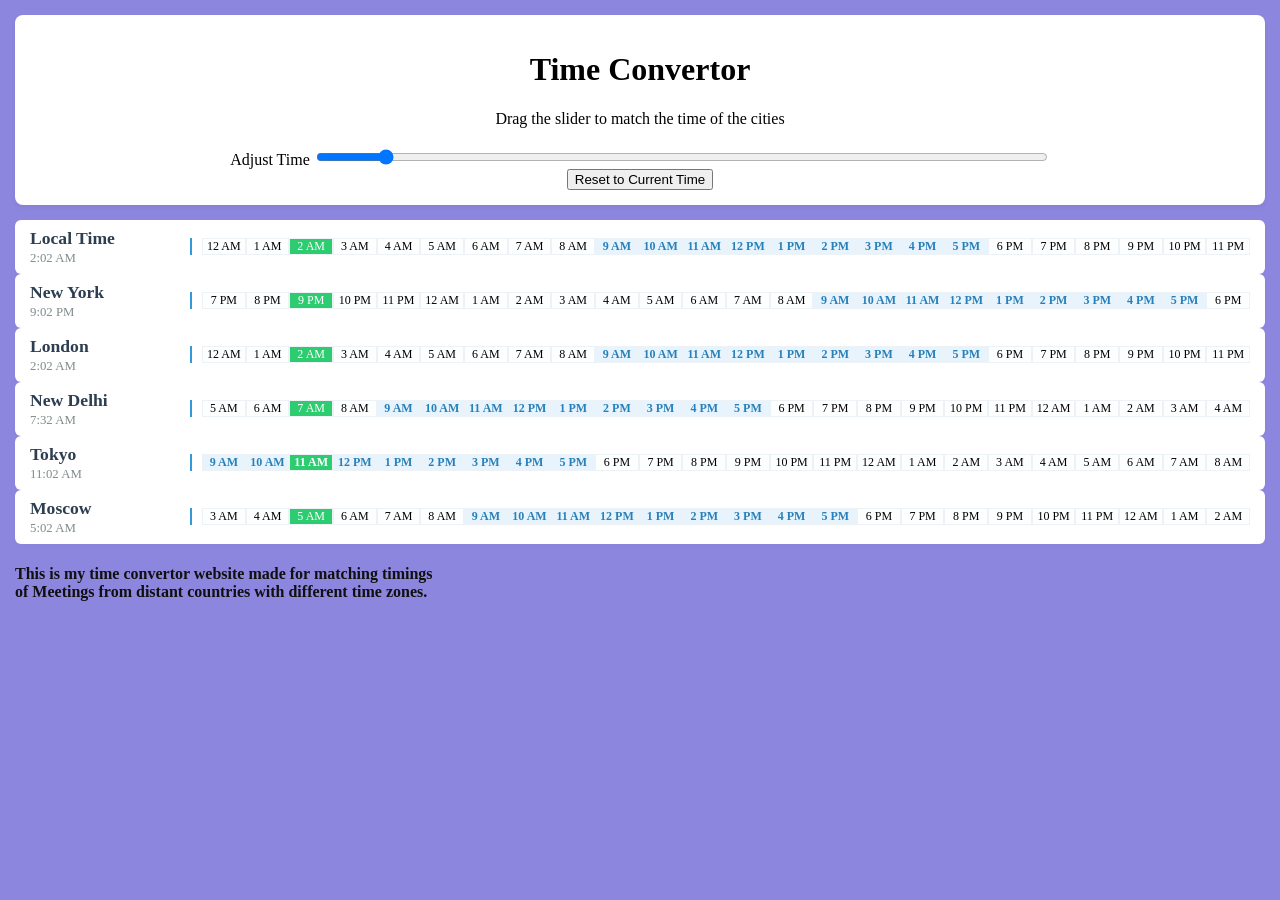
<file: World Time convertor/index.html>
<!DOCTYPE html>
<html lang="en">
    <head>
        <meta charset="UTF-8">
        <meta name="viewport" content="width=device-width, initial-scale=1.0">
        <title>World Clock | Abhinav Rana</title>
        <link rel="icon" type="image/x-icon" href="profile.ico">
        <link rel="stylesheet" href="style.css">
    </head>
    <body>
        <header>
            <h1>Time Convertor</h1>
            <p>Drag the slider to match the time of the cities</p>
            <div class="slider-container">
                <label for="timeSlider">Adjust Time</label>
                <input type="range" id="timeSlider" min="0" max="23" value="12">
            </div>
            <button id="resetBtn" class="reset-btn"> Reset to Current Time</button>
        </header>
        <main id="Dashboard" class="Dashboard"></main>
        <script src="app.js"></script>
        <h4>
            This is my time convertor website made for matching timings<br>
            of Meetings from distant countries with different time zones.
        </h4>
    </body>
</html>
</file>
<file: World Time convertor/style.css>
/* 1. Force the page to lock to 100% of the screen height */
body {
    font-family: 'Times New Roman', Times, serif;
    background-color: rgb(141, 134, 222);
    margin: 0;
    padding: 15px;
    height: 100vh;            /* 100vh = exactly 100% of the viewport height */
    box-sizing: border-box;
    display: flex;
    flex-direction: column;   /* Stacks the header card and dashboard vertically */
    overflow: hidden;         /* Completely blocks any vertical page scrolling */
}
h4 {
    color: rgb(16, 16, 16)
}
header {
    background: #ffffff;
    padding: 15px;            /* Slightly reduced padding to save vertical space */
    border-radius: 8px;
    box-shadow: 0 2px 4px rgba(0,0,0,0.05);
    margin-bottom: 15px;
    text-align: center;
    flex-shrink: 0;           /* Prevents the header from getting squished */
}

.slider-container input {
    width: 60%;
    margin-top: 5px;
}

/* 2. The Dashboard claims ALL remaining vertical screen space */
.dashboard {
    display: flex;
    flex-direction: column;
    gap: 10px;                /* Tighter spacing between rows */
    flex-grow: 1;             /* Tells dashboard to stretch down to the bottom pixel */
    min-height: 0;            /* Crucial flexbox fix to allow internal shrinking */
}

/* 3. Each row scales its height based on how many cities are in your array */
.time-row {
    display: flex;
    align-items: center;
    background: white;
    padding: 8px 15px;        /* Slimmer padding makes blocks significantly shorter */
    border-radius: 6px;
    box-shadow: 0 2px 4px rgba(0,0,0,0.02);
    flex-grow: 1;             /* Rows evenly divide the remaining space up */
    min-height: 0;            /* Allows the row content to scale down nicely */
}

.city-info {
    width: 160px;             /* Slightly thinner to give the timeline more room */
    flex-shrink: 0;
}

.city-info h3 {
    margin: 0 0 2px 0;
    font-size: 1.1rem;
    color: #2c3e50;
}

.city-info p {
    margin: 0;
    font-size: 0.8rem;
    color: #7f8c8d;
}

/* 4. The 24-Hour strip stretches to match the height of the row */
.hours-strip {
    display: flex;
    flex-grow: 1;
    align-items: stretch;     /* Forces hourly blocks to fill the row height */
    border-left: 2px solid #3498db;
    padding-left: 10px;
    height: 100%;             /* Fills the container row completely */
}

.hour-block {
    flex: 1;
    min-width: 30px;          /* Lowered min-width to avoid running off edges */
    text-align: center;
    display: flex;
    align-items: center;      /* Vertically centers text inside shortened blocks */
    justify-content: center;  /* Horizontally centers text */
    font-size: 0.75rem;       /* Slightly smaller text font to stay clear */
    border: 1px solid #edf2f7;
    background: #fdfefe;
}

/* Keeps your background logic working smoothly */
.hour-block.working-hour { background-color: #e8f4fd !important; color: #2980b9 !important; font-weight: bold; }
.hour-block.selected-hour { background-color: #2ecc71 !important; color: white !important; }
</file>
